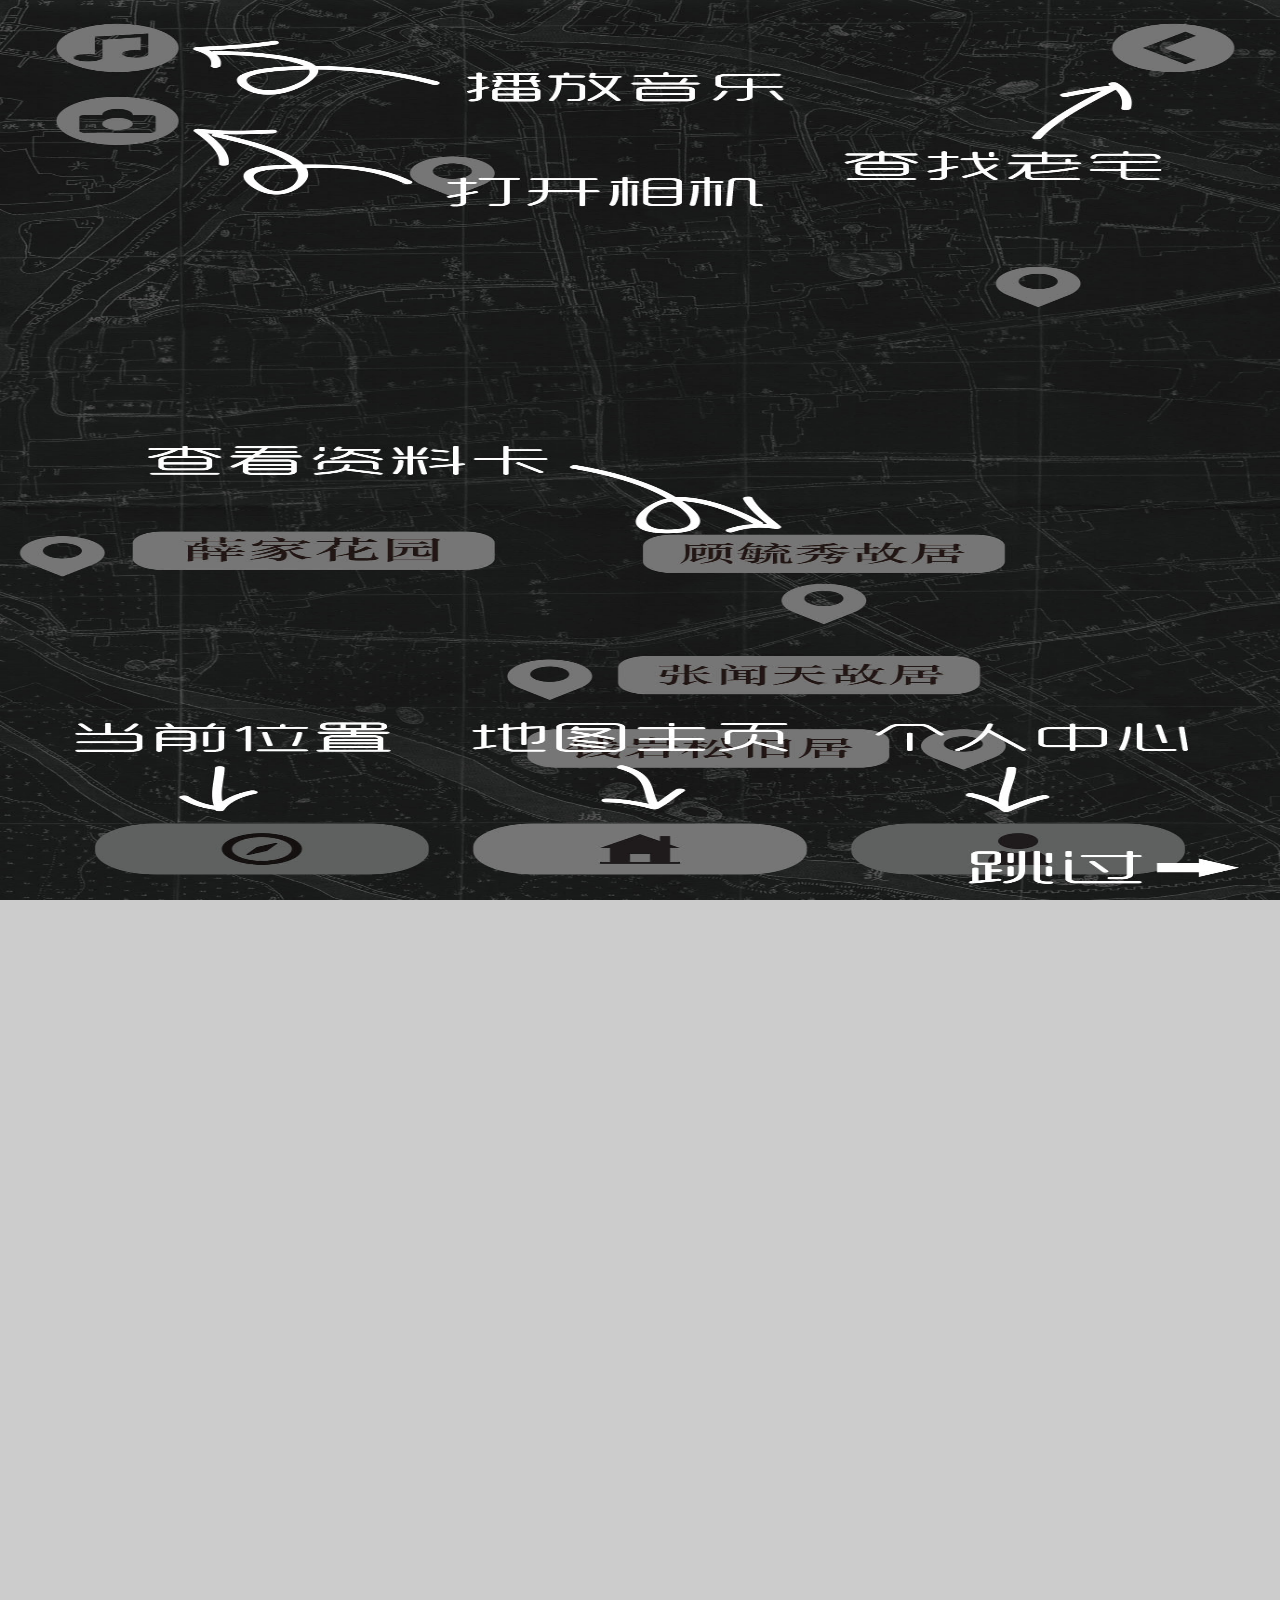
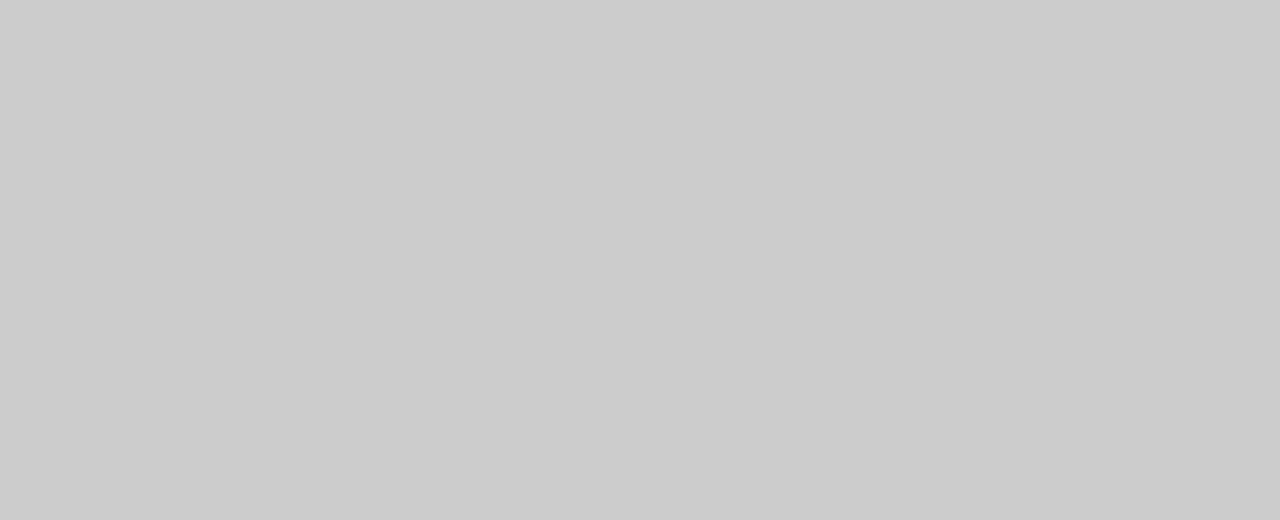
<file: 忆往锡/index.html>
<!doctype html> 
<html>
	<head>
		<meta charset="utf-8">
	   <!--  <meta name="viewport" content="maximum-scale=1.0,minimum-scale=1.0,user-scalable=0,initial-scale=1.0,width=device-width"/> -->
		<meta name="format-detection" content="telephone=no,email=no,date=no,address=no">
		<title>Hello APP</title>
		<link rel="stylesheet" type="text/css" href="./css/api.css" />
		<link rel="stylesheet" type="text/css" href="./css/main.css"/>
		<link rel="stylesheet" type="text/css" href="./css/frame2.css"/>
		<script type="text/javascript" src="./script/jquery.min.js"></script>
		<script type="text/javascript" src="./script/api.js"></script>

	</head>
	<body>
		<div id = "leadPic">
			<img src = "./image/lead.jpg" style = "width:100%;height:100%" >
		</div>

		<!--<div id = "newBg">
			<img src = "./image/map.jpg" style = "width:100%; height:100%;">
		</div>-->
		<!--<div id = "logo">
			<img src = "./image/1.png" style = "width:30%; height:30%;">
		</div>-->

		<!--这里把图片fadeout出去~~-->
		<div id = "skip">
			<button onClick = "changeNewPic()"></button>
		</div>

		<script type = "text/javascript" src = "./script/main.js"></script>
		<script type = "text/javascript">

			/*apiready = function() {*/
				/*在打开另一个框架时，前面如果已经打开了一个框架，则会关闭之前的框架*/
				$api.setStorage('gu1','0');
				$api.setStorage('chen1','0');
				$api.setStorage('liao1','0');
				$api.setStorage('lu1','0');
				$api.setStorage('qian1','0');
				$api.setStorage('qin1','0');
				$api.setStorage('shu1','0');
				$api.setStorage('wen1','0');
				$api.setStorage('xue1','0');
				$api.setStorage('zhang1','0');

				/*setTimeout("changeNewPic()",3000);*/
				setTimeout("funApi()",3000);


				function funApi(){
					/*alert(1);*/
					api.openWin({
						name:'menu',
						url:'./html/frame1.html',
						hScrollBarEnabled:false,
						vScrollBarEnabled:false,
						scaleEnabled:false,
						rect:{
							x:0,
							y:0,
							w:api.winWidth,
							h:api.winHeight
						}
					});
				/*}*/

			}
			function changeNewPic(){
				/*alert(1);*/
				$("#leadPic").fadeIn(1000);
				/*$("#logo").fadeIn(1000);*/
			}
		</script>
	</body>

</html>
</file>
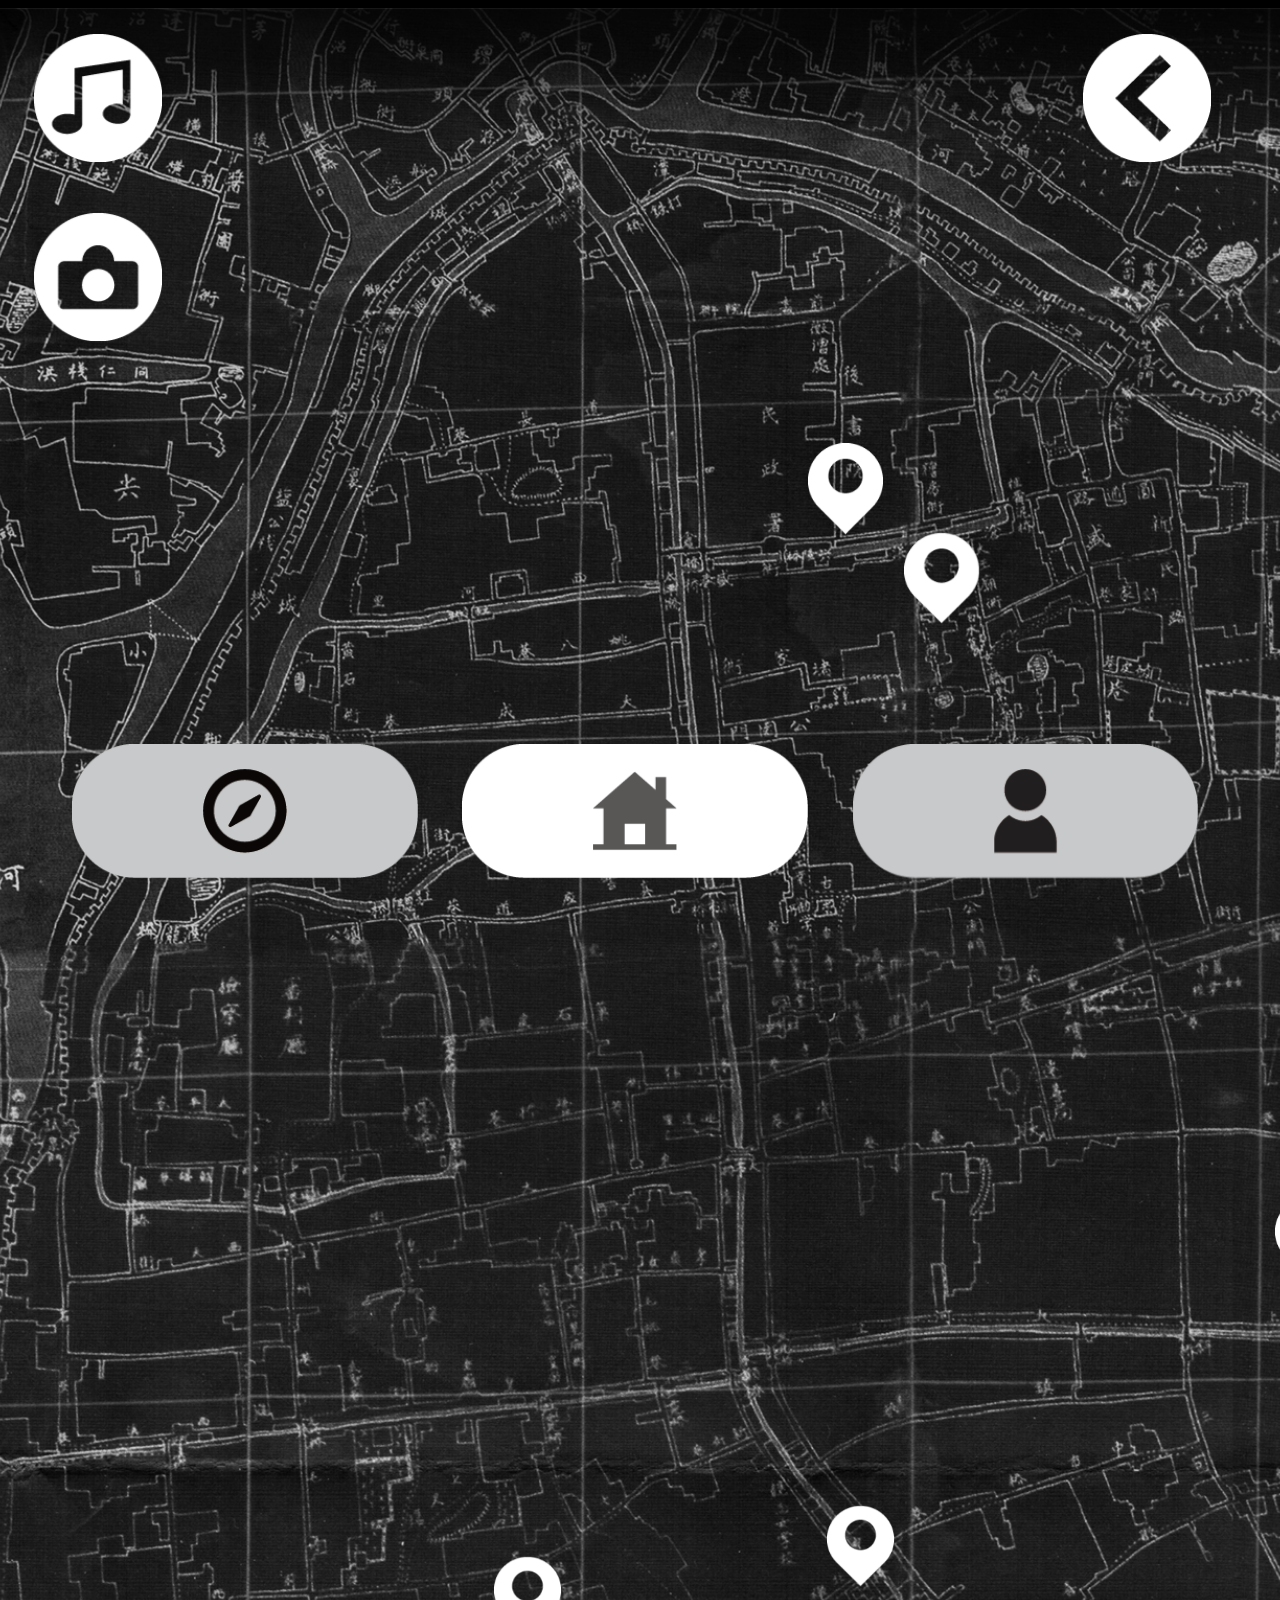
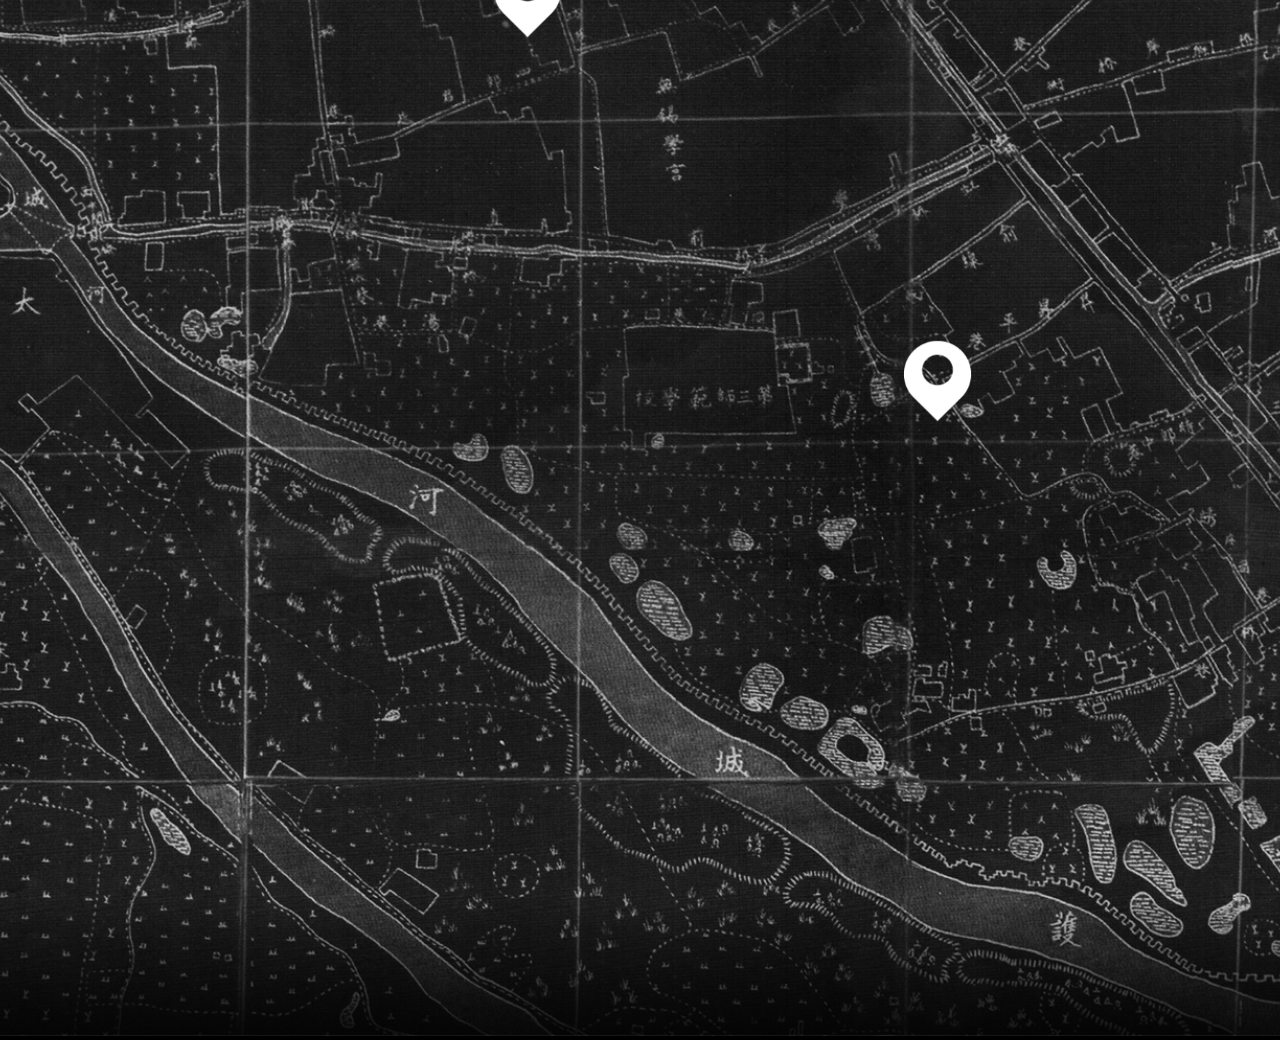
<file: 忆往锡/html/frame1.html>
<!DOCTYPE html>
<html>  
    <head>
        <meta charset="UTF-8">
        <meta name="viewport" content="maximum-scale=1.0,minimum-scale=1.0,user-scalable=0,width=device-width,initial-scale=1.0"/>
        <!-- <link href="../css/musicstyle.css" rel="stylesheet"> -->
        <link rel="stylesheet" type="text/css" href="../css/main.css"/>
        <script type="text/javascript" src="../script/jquery.min.js"></script>
        <script type="text/javascript" src="../script/api.js"></script>
    </head>
    <body>
        <div id="header">
            <div id="music">
                <a id="audioBtn"><img id="change_img" src="../image/music.png" style="width:100%; height:100%;" ></a>
            </div>
            <div id="camera">
                <img src="../image/camare.png" style="width:100%; height:100%;" >
            </div>
            <div id="menu">
                <img src="../image/menu.png" style="width:100%; height:100%;" >
            </div>
        </div>


        <!--/*music*/-->
        <!--！！！！！！！！！！！！！！！！！！！！！！！！！-->
       <audio hidden loop="true" src="../image/music.mp3" id="bgMusic"  autoplay="autoplay"></audio> 




        <div class = "main">
            <div id = "bgpic">
                <img id = "waitChange" src="../image/map.jpg" style = "width:100%; height:100%;" >


            </div>
            <div id = "bg2">
                <img src = "../image/mapA.png" style = "width:100%; height:100%; " >
                <!--<div id = "ancFir">1111</div>-->
            </div>

            <!-- 锚点，地图打开时的 -->
            <div id = "ancFir">0000</div>

                <div class="guPic">
                    <img id="guStr" src="../image/mapIcon.png" style = "width:65%; height:65%; ">
                </div>
                <div class="chenPic">
                    <img id="chenStr" src="../image/mapIcon.png" style = "width:65%; height:65%; ">
                </div>
                <div class="luPic">
                    <img id="luStr" src="../image/mapIcon.png" style = "width:65%; height:65%; ">
                </div>
                <!--<div class="qinqiPic">
                    <img id="qinqiStr" src="../image/mapIcon.png" style = "width:65%; height:65%; ">
                </div>-->
                <div class="wenPic">
                    <img id="wenStr" src="../image/mapIcon.png" style = "width:65%; height:65%; ">
                </div>
                <div class="shuPic">
                    <img id="shuStr" src="../image/mapIcon.png" style = "width:65%; height:65%; ">
                </div>
                <div class="qinPic">
                    <img id="qinStr" src="../image/mapIcon.png" style = "width:65%; height:65%; ">
                </div>
                <div class="xuePic">
                    <img id="xueStr" src="../image/mapIcon.png" style = "width:65%; height:65%; ">
                </div>
                <!--<div class="xuehuaPic">
                    <img id="xuehuaStr" src="../image/mapIcon.png" style = "width:65%; height:65%; ">
                </div>-->
                <div class="qianPic">
                    <img id="qianStr" src="../image/mapIcon.png" style = "width:65%; height:65%; ">
                </div>
                <div class="zhangPic">
                    <img id="zhangStr" src="../image/mapIcon.png" style = "width:65%; height:65%; ">
                </div>
                <div class="liaoPic">
                    <img id="liaoStr" src="../image/mapIcon.png" style = "width:65%; height:65%; ">
                </div>



        </div>

        <div id="footer">
            <div id="map">
                <img id="map1" src="../image/map.png" style="width:270%; height:270%;" >
            </div>
            <div id="home">
                <img id="home1" src="../image/home2.png" style="width:270%; height:270%;" >
            </div>
            <div id="user">
                <img id="user1" src="../image/user.png" style="width:270%; height:270%;" >
            </div>
        </div>



        <script type="text/javascript" src="../script/main.js"></script>
        <script type="text/javascript">
            var music = document.getElementById("bgMusic");
            $("#audioBtn").click(function(){


                var pic = document.getElementById("change_img");

                if(music.paused){
                    music.play();
                    pic.setAttribute("src","../image/music.png");
                    $("#audioBtn").removeClass("pause").addClass("play");

                }else{
                    music.pause();
                    pic.setAttribute("src","../image/music_off.png");
                    $("#audioBtn").removeClass("play").addClass("pause");
                }
            });
			/*$("#mapGu").click(function(){
				/!*this.blur();*!/
				alert(1);
			});*/
        </script>
    </body>

</html>
</file>
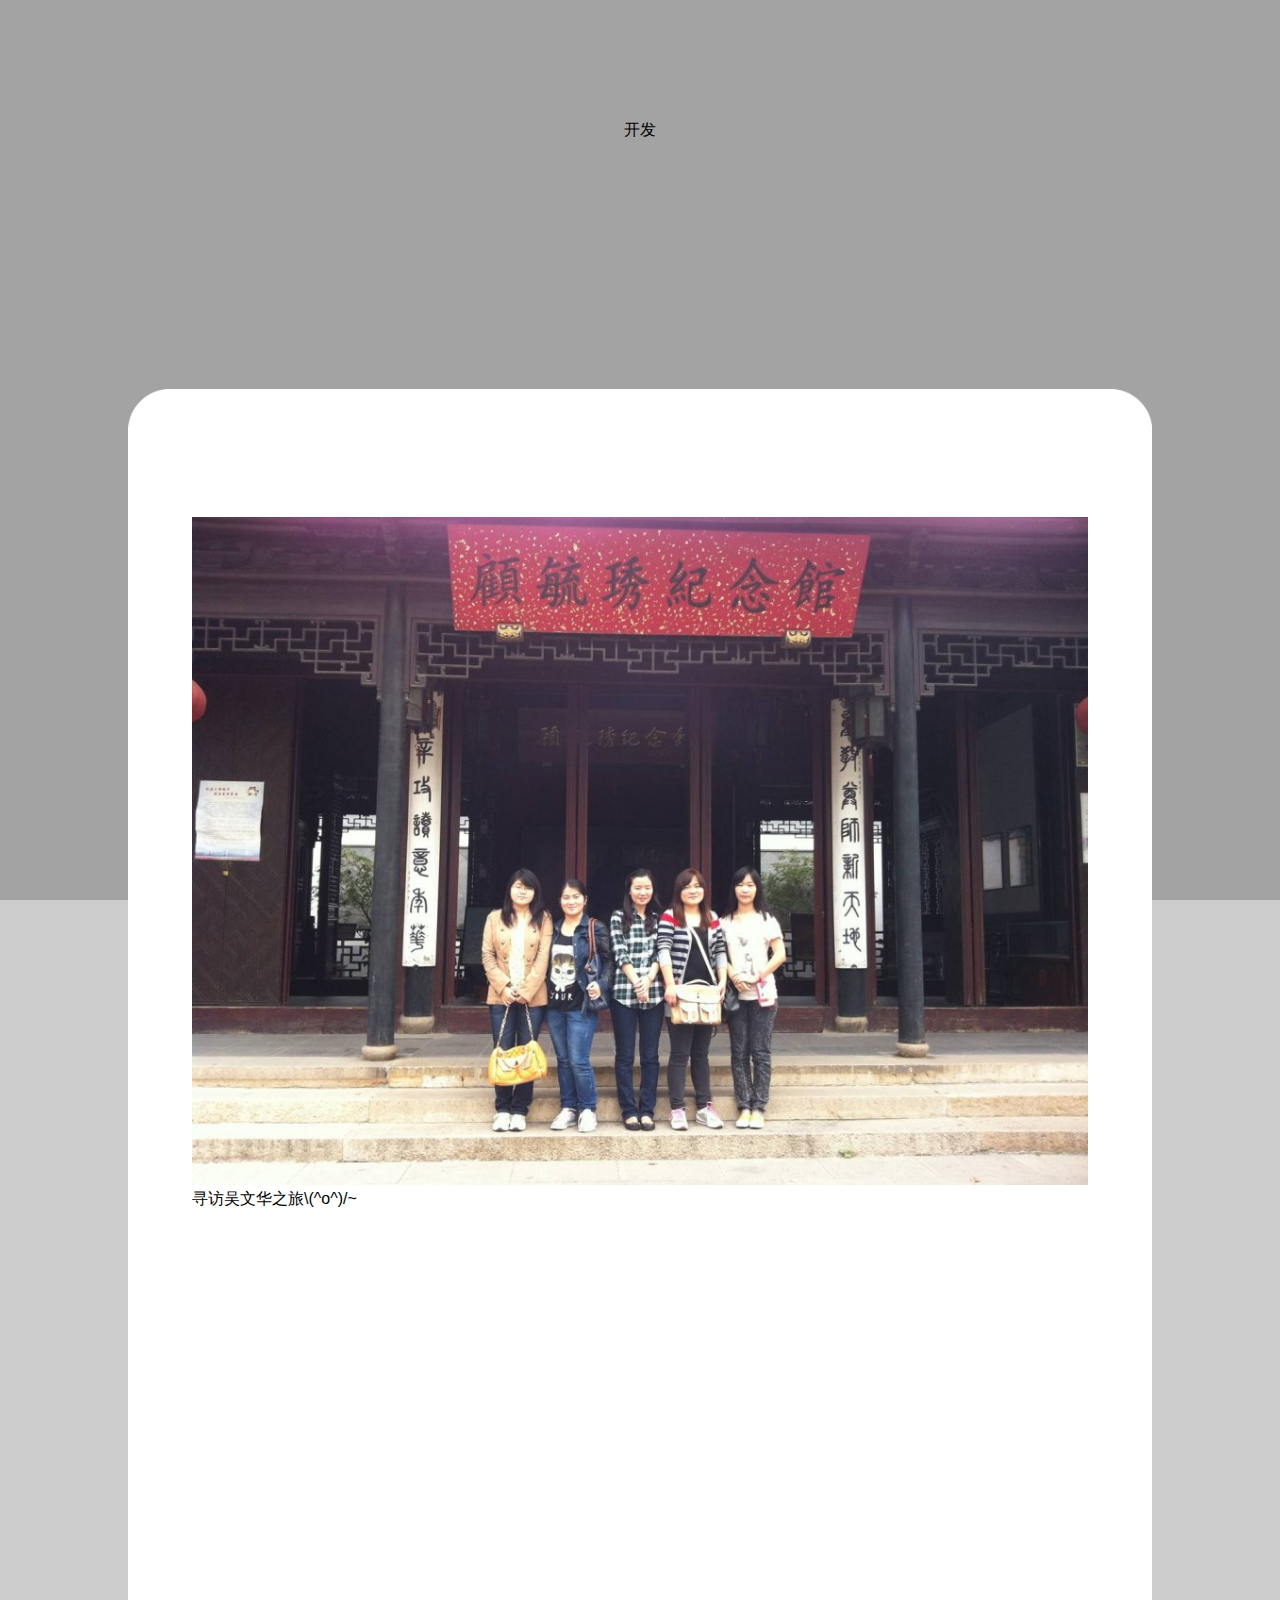
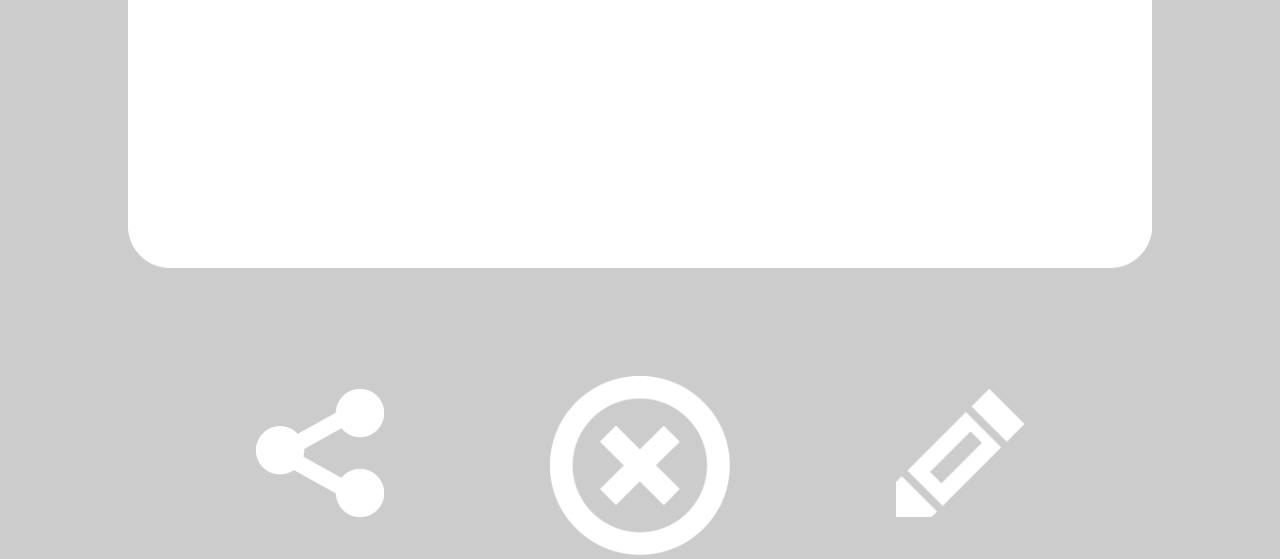
<file: 忆往锡/html/frame2.html>
<!DOCTYPE html>
<html>
<head>
    <meta charset="UTF-8">
    <meta name="viewport" content="maximum-scale=1.0,minimum-scale=1.0,user-scalable=0,width=device-width,initial-scale=1.0"/>
    <title>开发</title>
    <link rel="stylesheet" type="text/css" href="../css/api.css"/>
    <link rel="stylesheet" type="text/css" href="../css/frame2.css"/>
    <script type="text/javascript" src="../script/jquery.min.js"></script>
    <script type="text/javascript" src="../script/api.js"></script>



    <style>
        .empty{ text-align: center; padding: 120px 0; }
    </style>
</head>
<body bgcolor="rgba(116,116,116,0.8)">
    <div class="empty">开发</div>
    <div class="main2">
        <img src="../image/frame.png" style="width:100%; height:100%;">
    </div>
    <div class="photo">
        <img src="../image/111.jpg" style="width:100%; height:100%;">
        <p>寻访吴文华之旅\(^o^)/~</p>
    </div>
    <div id="footer">
        <div class="share allShare">
            <img id="whare" src="../image/share.png" style="width:100%; height:100%;">
        </div>

        <div class="main2 otherShare">
            <img  src="../image/share.jpg" style="width:100%; height:100%;">
        </div>
        <div id="ancFir"></div>
        <div class="share close">
            <img id="closeFra" src="../image/close.png" style="width:100%; height:100%;">
        </div>
        <div class="share edit">
            <img src="../image/edit.png" style="width:100%; height:100%;">
        </div>
    </div>
    <script type="text/javascript" src="../script/main.js"></script>

</body>
</html>
</file>
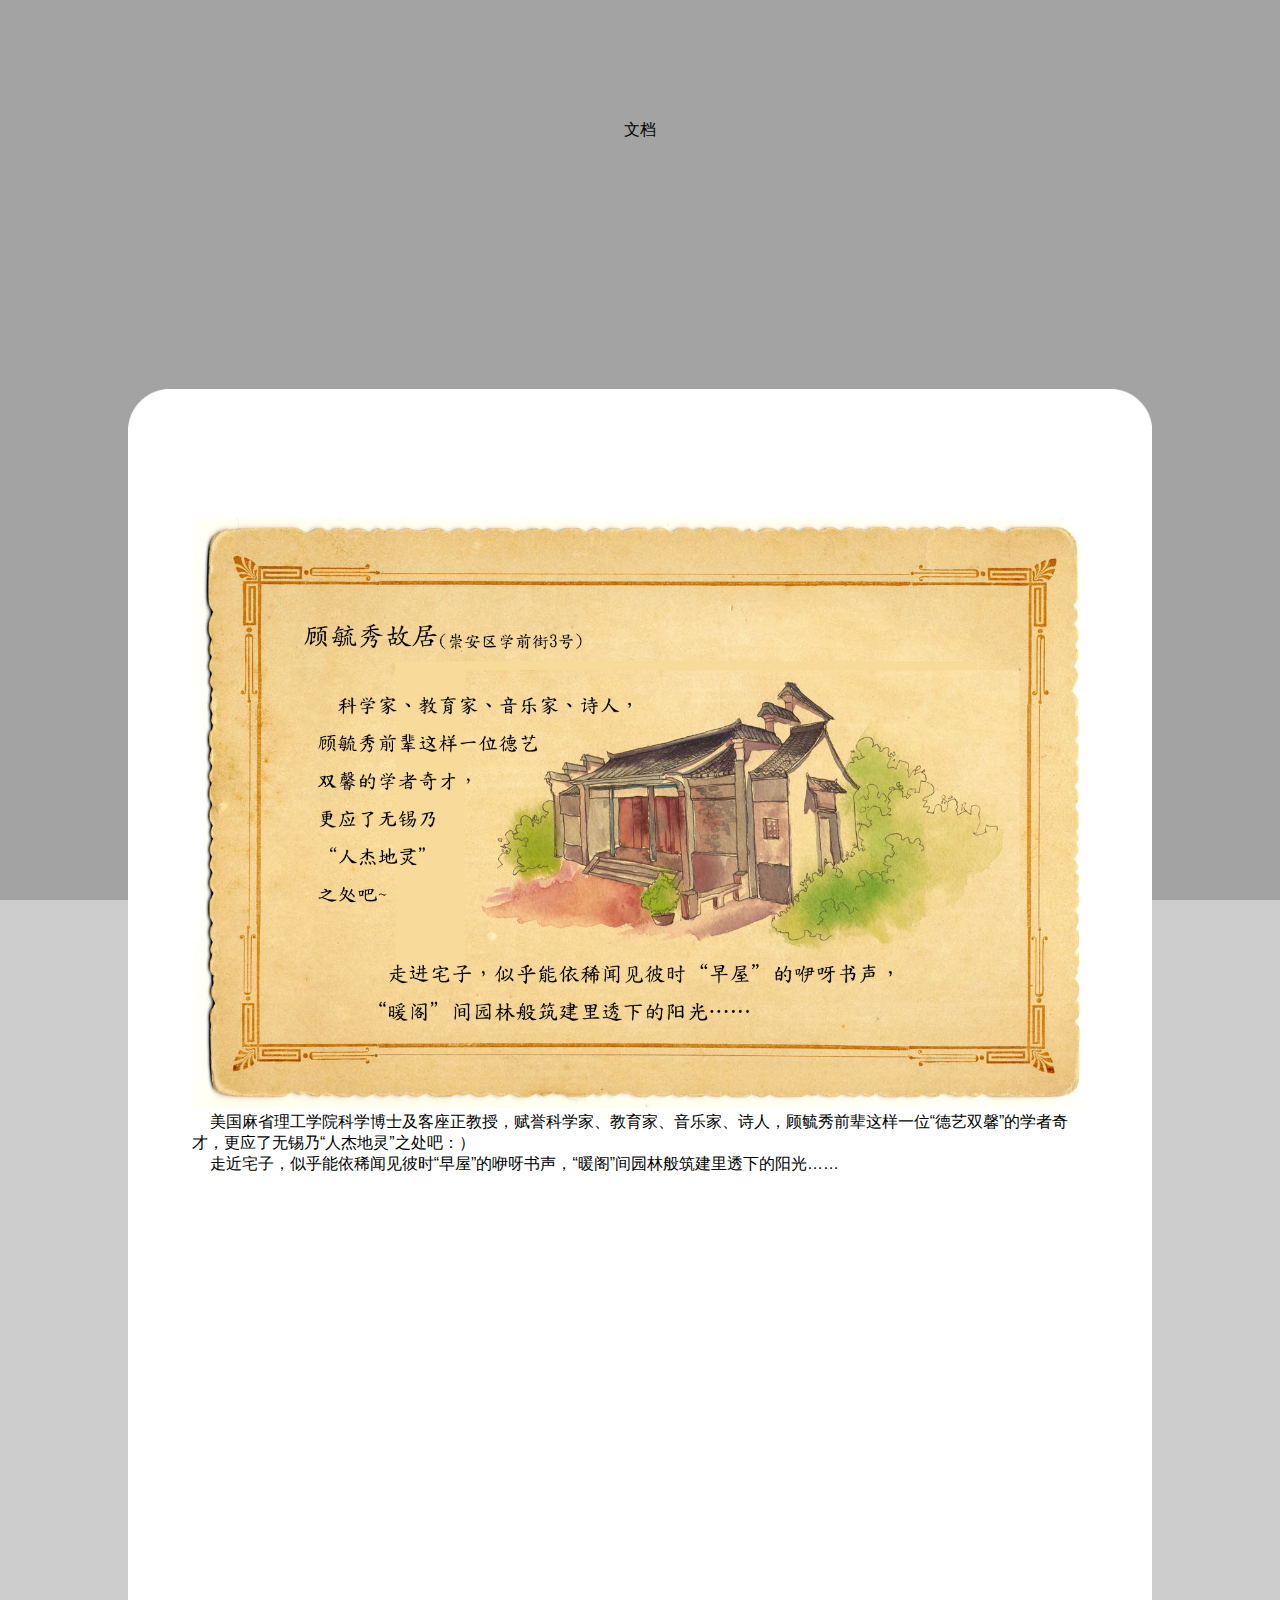
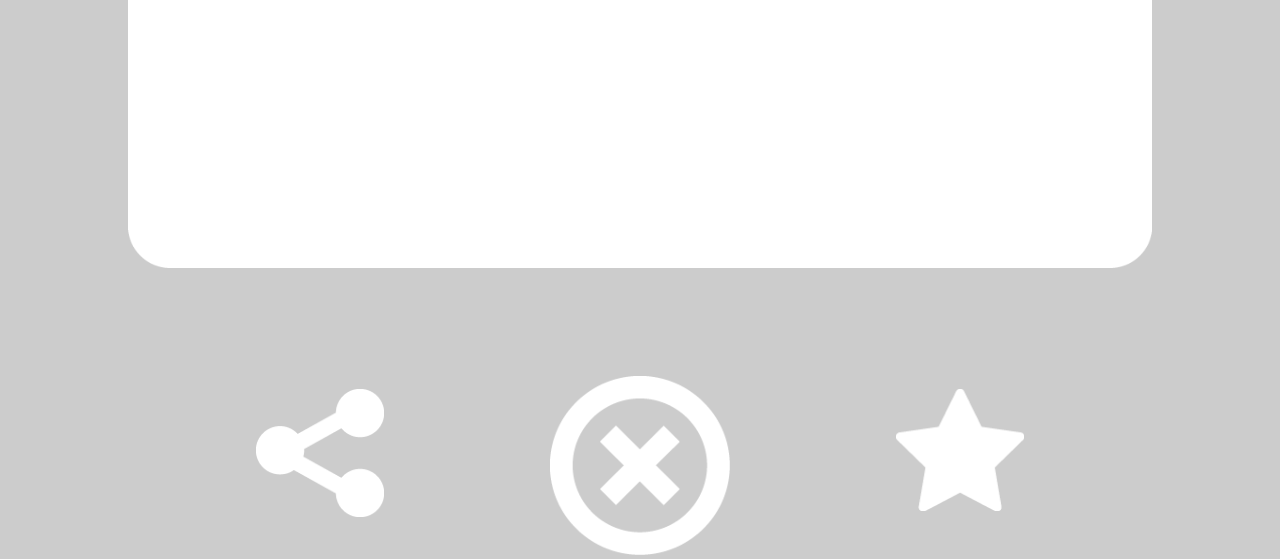
<file: 忆往锡/html/mapGu.html>
<!DOCTYPE html>
<html>
<head>
    <meta charset="UTF-8">
    <meta name="viewport" content="maximum-scale=1.0,minimum-scale=1.0,user-scalable=0,width=device-width,initial-scale=1.0"/>
    <title>文档</title>
    <link rel="stylesheet" type="text/css" href="../css/api.css"/>
    <link rel="stylesheet" type="text/css" href="../css/frame2.css"/>
    <script type="text/javascript" src="../script/jquery.min.js"></script>
    <script type="text/javascript" src="../script/api.js"></script>

    <style>
        .empty{ text-align: center; padding: 120px 0; }
    </style>
</head>
<body>
    <div class="empty">文档</div>
    <div class="main2">
        <img src="../image/frame.png" style="width:100%; height:100%;">
    </div>
    <div class="photo">
        <img src="../image/GuYuXiu.jpg" style="width:100%; height:100%;">
        <p>&nbsp;&nbsp;&nbsp;&nbsp;美国麻省理工学院科学博士及客座正教授，赋誉科学家、教育家、音乐家、诗人，顾毓秀前辈这样一位“德艺双馨”的学者奇才，更应了无锡乃“人杰地灵”之处吧：）<br/>&nbsp;&nbsp;&nbsp;&nbsp;走近宅子，似乎能依稀闻见彼时“早屋”的咿呀书声，“暖阁”间园林般筑建里透下的阳光……</p>
    </div>
    <div id="footer">
        <div class="share allShare">
            <img id="whare" src="../image/share.png" style="width:100%; height:100%;">
        </div>

        <div class="main2 otherShare">
            <img  src="../image/share.jpg" style="width:100%; height:100%;">
        </div>

        <div id="ancFir"></div>
        <div class="share close">
            <img id="closeMapGu" src="../image/close.png" style="width:100%; height:100%;">
        </div>
        <div class="share edit">
            <img id="guCol" src="../image/collect.png" style="width:100%; height:100%;">
        </div>
        <!--<div class="share edit favorite">
            <img id="guColEnd" src="../image/collectEnd.png" style="width:100%; height:100%;">
        </div>-->
    </div>

    <script type="text/javascript" src="../script/main.js"></script>


</body>
</html>
</file>
<file: 忆往锡/css/api.css>
html{
	font-family: sans-serif;
}
html,body,header,section,footer,div,ul,ol,li,img,a,span,em,del,legend,center,strong,var,fieldset,form,label,dl,dt,dd,cite,input,hr,time,mark,code,figcaption,figure,textarea,h1,h2,h3,h4,h5,h6,p{
	margin:0;
	border:0;
	padding:0;
	font-style:normal;
}
html,body {
	-webkit-touch-callout:none;
	-webkit-text-size-adjust:none;
	-webkit-tap-highlight-color:rgba(0, 0, 0, 0);
	-webkit-user-select:none;
	background-color: #fff;
}
nav,article,aside,details,main,header,footer,section,fieldset,figcaption,figure{
	display: block;
}
img,a,button,em,del,strong,var,label,cite,small,time,mark,code,textarea{
	display:inline-block;
}
header,section,footer {
	position:relative;
}
ol,ul{
	list-style:none;
}
input,button,textarea {
	border:0;
	margin:0;
	padding:0;
	font-size:1em;
	line-height:1em;
	/*-webkit-appearance:none;*/
	background-color:rgba(0, 0, 0, 0);
}
span{
	display:inline-block;
}
a:active, a:hover {
  outline: 0;
}
a, a:visited{
	text-decoration:none;
}

label, .wordWrap{
    word-wrap: break-word;
    word-break: break-all;
}
table {
  border-collapse: collapse;
  border-spacing: 0;
}
td,th {
  padding: 0;
}
.clearfix:after{
	content: ' ';
	display: block;
	clear: both;
	visibility:hidden;
	line-height: 0;
	height:0;
}
.loading_more{
	display: block;
	height: 1.5em;
	width: 100%;
}
.loading_more:before {
	display: inline-block; vertical-align: text-bottom;
	content: ' '; height: 16px; width: 16px; margin-right: 6px;
	background: url(../image/loading_more.gif) no-repeat center;
	-webkit-background-size: contain;
	background-size: contain;
} 
.loading_more:after {
	content: '加载更多';	
}
</file>
<file: 忆往锡/css/main.css>
html,body{
 	height: 100%;
 	/* width: 100%; */
 	background-color: rgb(0,0,0); 
 	/* background:"../image/map.jpg"  */
 }
 #bgpic{
 	width:200%;
	 /*width: 750px;*/
	 margin-left:-30%; /*!!!*/


 	z-index:1;
 	position: absolute;
 	float: left;
	/*overflow: hidden;*/
 }
 #newBg{
	 width: 200%;
	 margin-left:-30%;
	 z-index:1;
	 position: absolute;
	 float: left;
	 overflow: hidden;

 }
 #leadPic{
	 width:100%;
	 height:100%;
	 /*width: 750px;*/
	 /*margin-left:-30%;*/
	 z-index:2;
	 position: absolute;
	 /*display:none;*/
	 /*overflow: hidden;*/
 }
 #skip{
	 width:24%;
	 height:8%;
	 margin-left:72%;
	 /*margin-top:137%;*/
	 margin-top:160%;
	 position: absolute;
	 z-index:1;
	 /*border: 2px solid red;*/
 }
 /*#newBg{
	 display:none;
	 z-index:2;
 }*/
 #logo{
	 width: 80%;
	 margin-top:40%;
	 margin-left:38%;
	 z-index:1;
	 position: absolute;
	 float: left;
	 /*display:none;*/
 }
 #bg2{
	 width:250%;
	 /*width: 900px;*/
	 margin-left:-30%;
	 /* margin: 100; */
	 /* overflow: visible; */
	 z-index:2;
	 position: absolute;
	 float: left;
	 display:none;
 }
 #music{ 
 	width: 10%;
	/*        */
	/* border-radius:90px;  */
	/* background-color: rgb(153,153,153);  */
	margin-top: 2%;
	margin-left: 2%;
	float: left;
	position: fixed; 
	z-index:4;
 }
 
 #camera{
 	width: 10%;
	/* border: 2px solid green; */
	/* border-radius:80px;   */
	margin-top: 16%;
	margin-left: 2%;
	float: left;
	position: fixed; 
	z-index:4;
 }
 #menu{
 	width: 10%;
	/* border: 2px solid blue; */
	/* border-radius:80px; */
	margin-top: 2%;
	margin-left: 84%;
	float: left;
	position: fixed;
	z-index:4;
 }
#map{
	width: 10%;
	/*       */
	/* border-radius:15px;  */
	bottom: 2%;
	margin-left: 5%;
	float: left;
	position: fixed;
	z-index:4;
}
#home{
	width: 10%;
	/* border: 2px solid green; */
	/* border-radius:15px;  */
	bottom: 2%;
	margin-left: 35.5%;
	float: left;
	position: fixed;
	z-index:4;
}
#user{
	width: 10%;
	/* height: 10%;	 */
	/* border: 2px solid blue; */
	/* border-radius:15px;  */
	bottom: 2%;
	margin-left: 66%;
	float: left;
	position: fixed;
	z-index: 4;
}
#ancFir{
	width: 10%;
	margin-left: 160%;
	margin-top: 20%;
	position: relative;
	float: left;
	     
	opacity: 0;
	z-index:3;
}
.guPic{
	width: 10%;
	margin-left: 101%;
	margin-top: 136%;

	position: absolute;
	float: left;

	z-index:4;
}
/*#guStr{
	width: 14%;
	margin-left: 100%;
	margin-top: 128%;
	position: absolute;
	float: left;
	     
	z-index:3;
	opacity: 0;
}
>>>>>>> .r50

<<<<<<< .mine*/
 .chenPic{
	 width: 9%;
	 margin-left: 62.5%;
	 margin-top: 34%;
	 position: absolute;
	 float: left;
	 z-index:4;
 }
 .luPic{
	 width: 9%;
	 margin-left: 70%;
	 margin-top: 41%;
	 position: absolute;
	 float: left;
	 z-index:4;
 }
 .qinqiPic{
	 width: 11%;
	 margin-left: 97%;
	 margin-top: 55%;
	 position: absolute;
	 float: left;
	 z-index:4;
 }
 .wenPic{
	 width: 8%;
	 margin-left: 99%;
	 margin-top: 93%;
	 position: absolute;
	 float: left;
	 z-index:4;
 }
 .shuPic{
	 width: 10%;
	 margin-left: 108%;
	 margin-top: 90%;
	 position: absolute;
	 float: left;
	 z-index:4;
 }
 .qinPic{
	 width: 7%;
	 margin-left: 111%;
	 margin-top: 97%;
	 position: absolute;
	 float: left;
	 z-index:4;
 }
 .xuePic{
	 width: 11%;
	 margin-left: 38%;
	 margin-top: 121%;
	 position: absolute;
	 float: left;
	 z-index:4;
 }
 .xuehuaPic{
	 width: 8%;
	 margin-left: 41%;
	 margin-top: 130%;
	 position: absolute;
	 float: left;
	 z-index:4;
 }
 .qianPic{
	 width: 10%;
	 margin-left: 64%;
	 margin-top: 117%;
	 position: absolute;
	 float: left;
	 z-index:4;
 }
 .zhangPic{
	 width: 8%;
	 margin-left: 70%;
	 margin-top: 151%;
	 position: absolute;
	 float: left;
	 z-index:4;
 }
 .liaoPic{
	 width: 9%;
	 margin-left: 146%;
	 margin-top: 164.5%;
	 position: absolute;
	 float: left;
	 z-index:4;
 }
.qinqiPic{
	width: 8%;
	margin-left: 97%;
	margin-top: 55%;
	position: absolute;
	float: left;
	z-index:4;
}
.wenPic{
	width: 8%;
	margin-left: 99%;
	margin-top: 93%;
	position: absolute;
	float: left;
	z-index:4;
}
.shuPic{
	width: 8%;
	margin-left: 108%;
	margin-top: 90%;
	position: absolute;
	float: left;
	z-index:4;
}
.qinPic{
	width: 8%;
	margin-left: 111%;
	margin-top: 97%;
	position: absolute;
	float: left;     
	z-index:4;
}
.xuePic{
	width: 8%;
	margin-left: 38%;
	margin-top: 121%;
	position: absolute;
	float: left;     
	z-index:4;
}
.xuehuaPic{
	width: 8%;
	margin-left: 41%;
	margin-top: 130%;
	position: absolute;
	float: left;	     
	z-index:4;
}
.qianPic{
	width: 8%;
	margin-left: 64%;
	margin-top: 117%;
	position: absolute;
	float: left;	     
	z-index:4;
}
.zhangPic{
	width: 8%;
	margin-left: 70%;
	margin-top: 151%;
	position: absolute;
	float: left;	     
	z-index:4;
}
.liaoPic{
	width: 8%;
	margin-left: 146%;
	margin-top: 164.5%;
	position: absolute;
	float: left;     
	z-index:4;
}
</file>
<file: 忆往锡/css/frame2.css>
html,body{
 	height: 100%;
 	width: 100%;
 	background-color: rgba(0,0,0,0.2);
 }
 .main2{
	 /*width: 80%;*/
	 margin-right: 10%;
	 margin-left: 10%;
	 margin-top: 10%;
	 float: left;
	 position: absolute;
 }
 .share{
	 width:10%;
	/* height: 10%;*/
	 /*border: 2px solid red;*/
	 margin-left: 20%;
	 margin-top: 135%;
	 float: left;
	 position: absolute;
     z-index: 3;

 }

 .otherShare{
     width:0;
     /*margin-right: 30%;*/
     margin-left: 30%;
     margin-top: 80%;
     float: left;
     position: absolute;
     z-index: 4;
     opacity: 0;

 }

 .close{
	 width:14%;
	 margin-left: 43%;
	 margin-top: 134%;
 }
 .edit{
	 margin-left: 70%;
     z-index: 3;
 }
 .photo{
	 margin-right: 15%;
	 margin-left: 15%;
	 margin-top: 20%;
	 float: left;
	 position: absolute;
 }


/* #guColEnd{
	 opacity: 1;
     width:10%;
     /!* height: 10%;*!/
     /!*border: 2px solid red;*!/
     margin-left: 70%;
     margin-top: 135%;
     float: left;
     position: absolute;
     z-index: 3;
 }*/
 /*#guCol{
     z-index: 3;
 }*/

 /*
 .favorite{
     opacity: 1;
     z-index: 2;
     /!*z-index: 2;*!/
 } */
</file>
